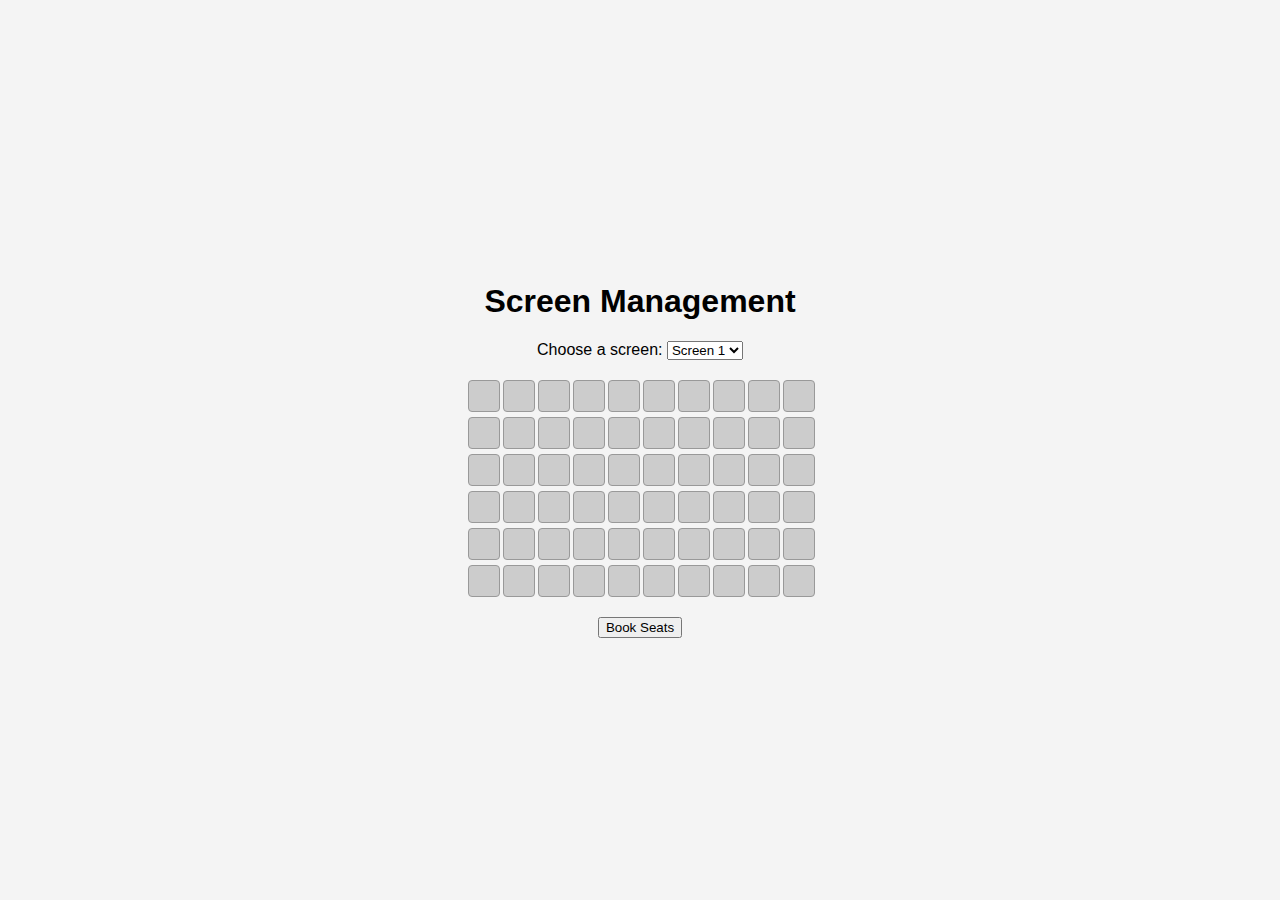
<file: Screen configuration/index.html>
<!DOCTYPE html>
<html lang="en">
<head>
  <meta charset="UTF-8">
  <meta name="viewport" content="width=device-width, initial-scale=1.0">
  <title>Screen Management</title>
  <link rel="stylesheet" href="style.css">
</head>
<body>
  <div class="container">
    <h1>Screen Management</h1>
    
    <div>
      <label for="screen-select">Choose a screen:</label>
      <select id="screen-select" onchange="changeScreen()">
        <option value="screen1">Screen 1</option>
        <option value="screen2">Screen 2</option>
        <option value="screen3">Screen 3</option>
      </select>
    </div>
    
    <div id="seating-area">
      <!-- Seats will be dynamically generated here -->
    </div>
    
    <button id="book-seats" onclick="bookSeats()">Book Seats</button>
  </div>

  <script src="script.js"></script>
</body>
</html>
</file>
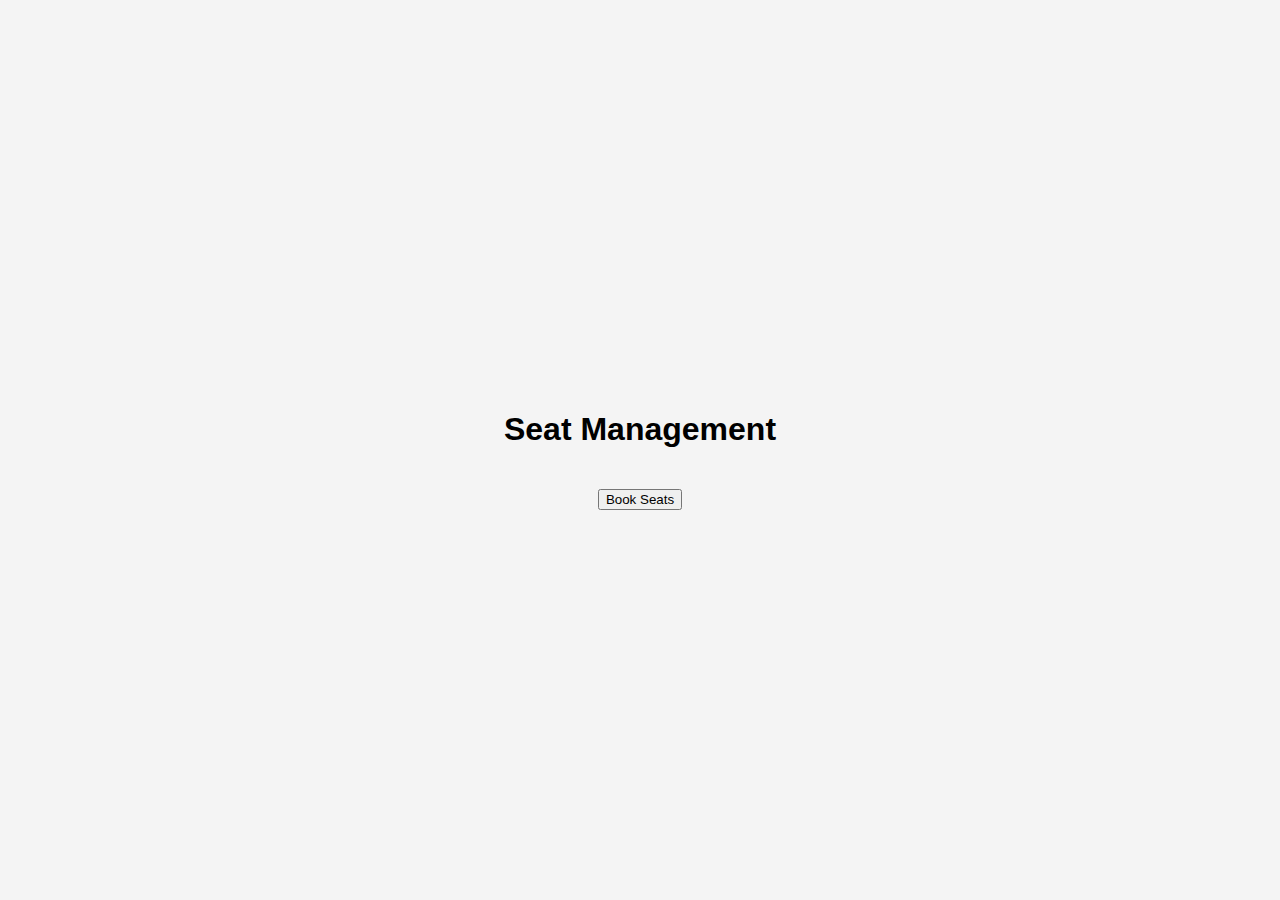
<file: seat management/index.html>
<!DOCTYPE html>
<html lang="en">
<head>
  <meta charset="UTF-8">
  <meta name="viewport" content="width=device-width, initial-scale=1.0">
  <title>Seat Management</title>
  <link rel="stylesheet" href="style.css">
</head>
<body>
  <div class="container">
    <h1>Seat Management</h1>
    <div id="seating-area">
      <!-- Seats will be dynamically generated here -->
    </div>
    <button id="book-seats" onclick="bookSeats()">Book Seats</button>
  </div>

  <script src="script.js"></script>
</body>
</html>
</file>
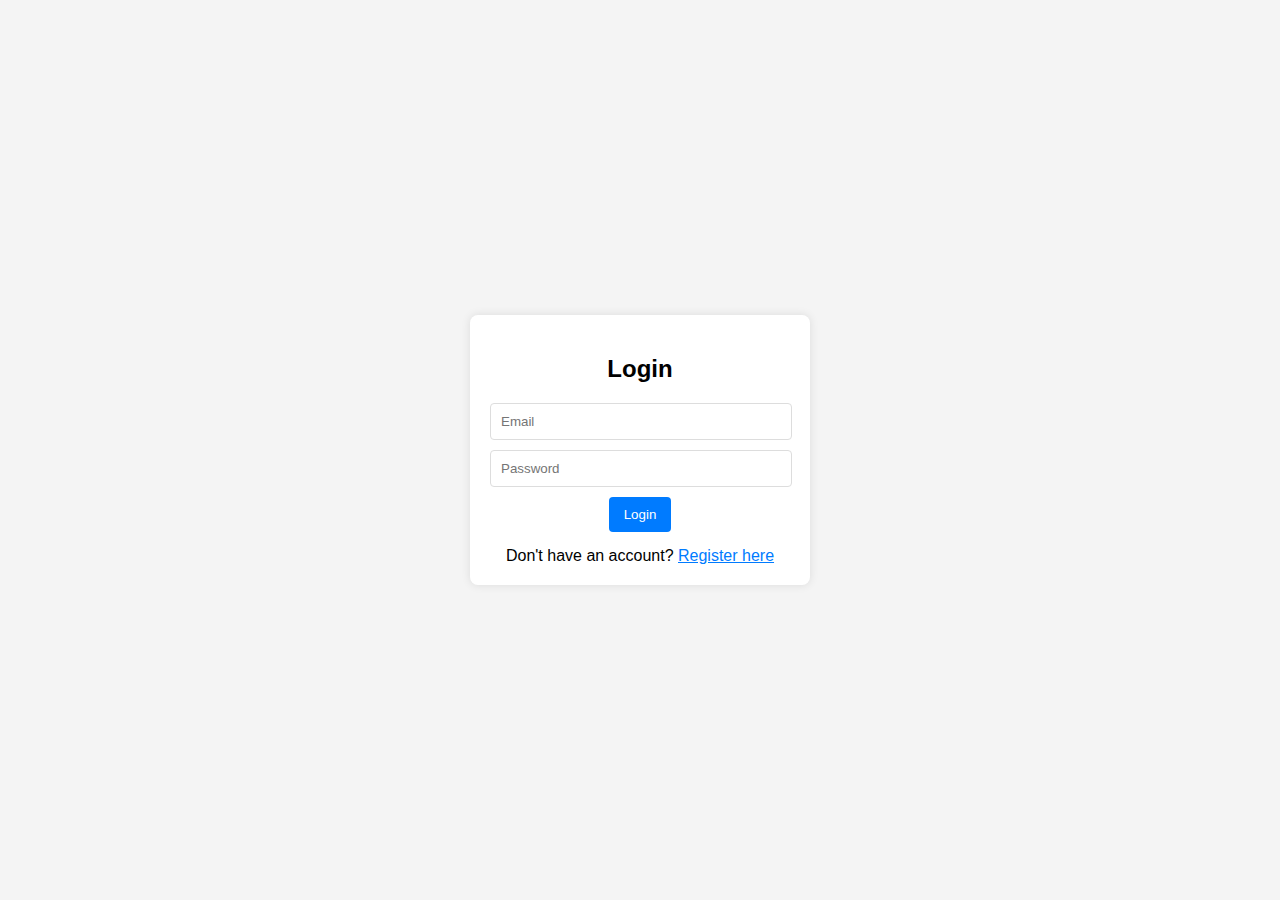
<file: User management/index.html>
<!DOCTYPE html>
<html lang="en">
<head>
  <meta charset="UTF-8">
  <meta name="viewport" content="width=device-width, initial-scale=1.0">
  <title>User Management System</title>
  <link rel="stylesheet" href="style.css">
</head>
<body>
  <div class="container">
    <div id="register-form">
      <h2>Register</h2>
      <input type="text" id="register-name" placeholder="Name" required>
      <input type="email" id="register-email" placeholder="Email" required>
      <input type="password" id="register-password" placeholder="Password" required>
      <button onclick="register()">Register</button>
      <p>Already have an account? <a href="#" onclick="showLogin()">Login here</a></p>
    </div>

    <div id="login-form" class="hidden">
      <h2>Login</h2>
      <input type="email" id="login-email" placeholder="Email" required>
      <input type="password" id="login-password" placeholder="Password" required>
      <button onclick="login()">Login</button>
      <p>Don't have an account? <a href="#" onclick="showRegister()">Register here</a></p>
    </div>

    <div id="welcome-message" class="hidden">
      <h2>Welcome, <span id="welcome-name"></span>!</h2>
      <button onclick="logout()">Logout</button>
    </div>
  </div>

  <script src="script.js"></script>
</body>
</html>
</file>
<file: Screen configuration/style.css>
body {
    font-family: Arial, sans-serif;
    background-color: #f4f4f4;
    display: flex;
    justify-content: center;
    align-items: center;
    height: 100vh;
    margin: 0;
  }
  
  .container {
    text-align: center;
  }
  
  #seating-area {
    display: grid;
    grid-template-columns: repeat(10, 30px);
    grid-gap: 5px;
    margin: 20px auto;
  }
  
  .seat {
    width: 30px;
    height: 30px;
    background-color: #ccc;
    border: 1px solid #999;
    border-radius: 4px;
    cursor: pointer;
    display: flex;
    justify-content: center;
    align-items: center;
  }
  
  .seat.selected {
    background-color: #6c757d;
  }
  
  .seat.locked {
    background-color: #ffc107;
  }
  
  .seat.booked {
    background-color: #28a745;
    cursor: not-allowed;
  }
</file>
<file: seat management/style.css>
body {
    font-family: Arial, sans-serif;
    background-color: #f4f4f4;
    display: flex;
    justify-content: center;
    align-items: center;
    height: 100vh;
    margin: 0;
  }
  
  .container {
    text-align: center;
  }
  
  #seating-area {
    display: grid;
    grid-template-columns: repeat(5, 50px);
    grid-gap: 10px;
    margin: 20px auto;
  }
  
  .seat {
    width: 50px;
    height: 50px;
    background-color: #ccc;
    border: 1px solid #999;
    border-radius: 4px;
    cursor: pointer;
    display: flex;
    justify-content: center;
    align-items: center;
  }
  
  .seat.selected {
    background-color: #6c757d;
  }
  
  .seat.locked {
    background-color: #ffc107;
  }
  
  .seat.booked {
    background-color: #28a745;
    cursor: not-allowed;
  }
</file>
<file: User management/style.css>
body {
    font-family: Arial, sans-serif;
    background-color: #f4f4f4;
    display: flex;
    justify-content: center;
    align-items: center;
    height: 100vh;
    margin: 0;
  }
  
  .container {
    background-color: #fff;
    padding: 20px;
    box-shadow: 0 0 10px rgba(0, 0, 0, 0.1);
    border-radius: 8px;
    width: 300px;
    text-align: center;
  }
  
  input {
    display: block;
    width: calc(100% - 20px);
    padding: 10px;
    margin: 10px 0;
    border: 1px solid #ddd;
    border-radius: 4px;
  }
  
  button {
    padding: 10px 15px;
    background-color: #007BFF;
    color: white;
    border: none;
    border-radius: 4px;
    cursor: pointer;
  }
  
  button:hover {
    background-color: #0056b3;
  }
  
  .hidden {
    display: none;
  }
  
  p {
    margin: 15px 0 0;
  }
  
  a {
    color: #007BFF;
    cursor: pointer;
  }
</file>
